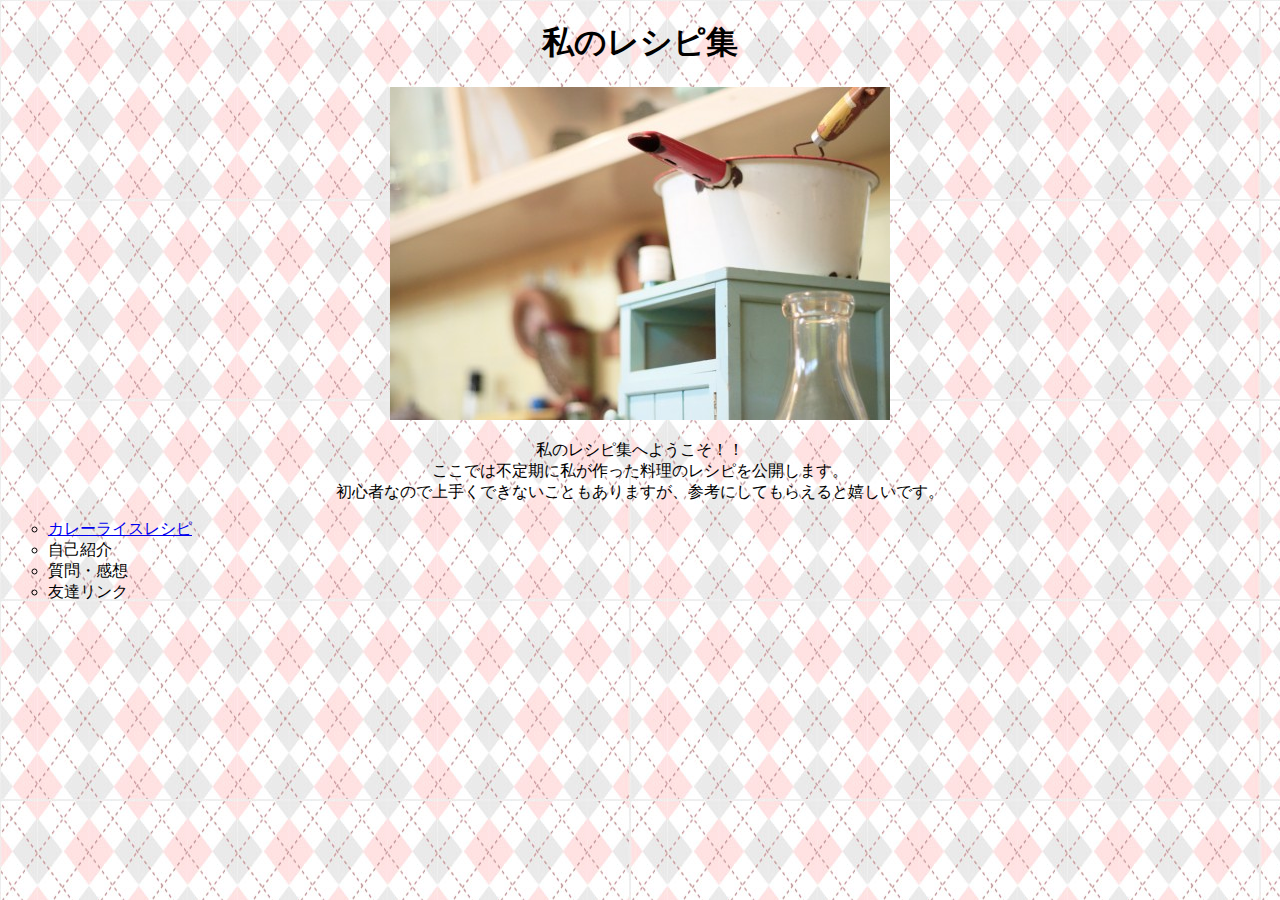
<file: index.html>
<!DOCTYPE html>
<html>

  <head>
    <meta charset="UTF-8">
    <title>私のレシピ集</title>
    <link rel="stylesheet" href="css/recipe.css">
  </head>

  <body>

    <div class="topTitle">
      <h1>私のレシピ集</h1>
    </div>

    <div class="topImg"><img src="images/kitchen.jpg"></div>

    <p class="center">私のレシピ集へようこそ！！<br>
      ここでは不定期に私が作った料理のレシピを公開します。<br>
      初心者なので上手くできないこともありますが、参考にしてもらえると嬉しいです。<br>
    </p>

    <ul>
      <li><a href="curry.html">カレーライスレシピ</a></li>
      <li>自己紹介</li>
      <li>質問・感想</li>
      <li>友達リンク</li>
    </ul>

  </body>

</html>
</file>
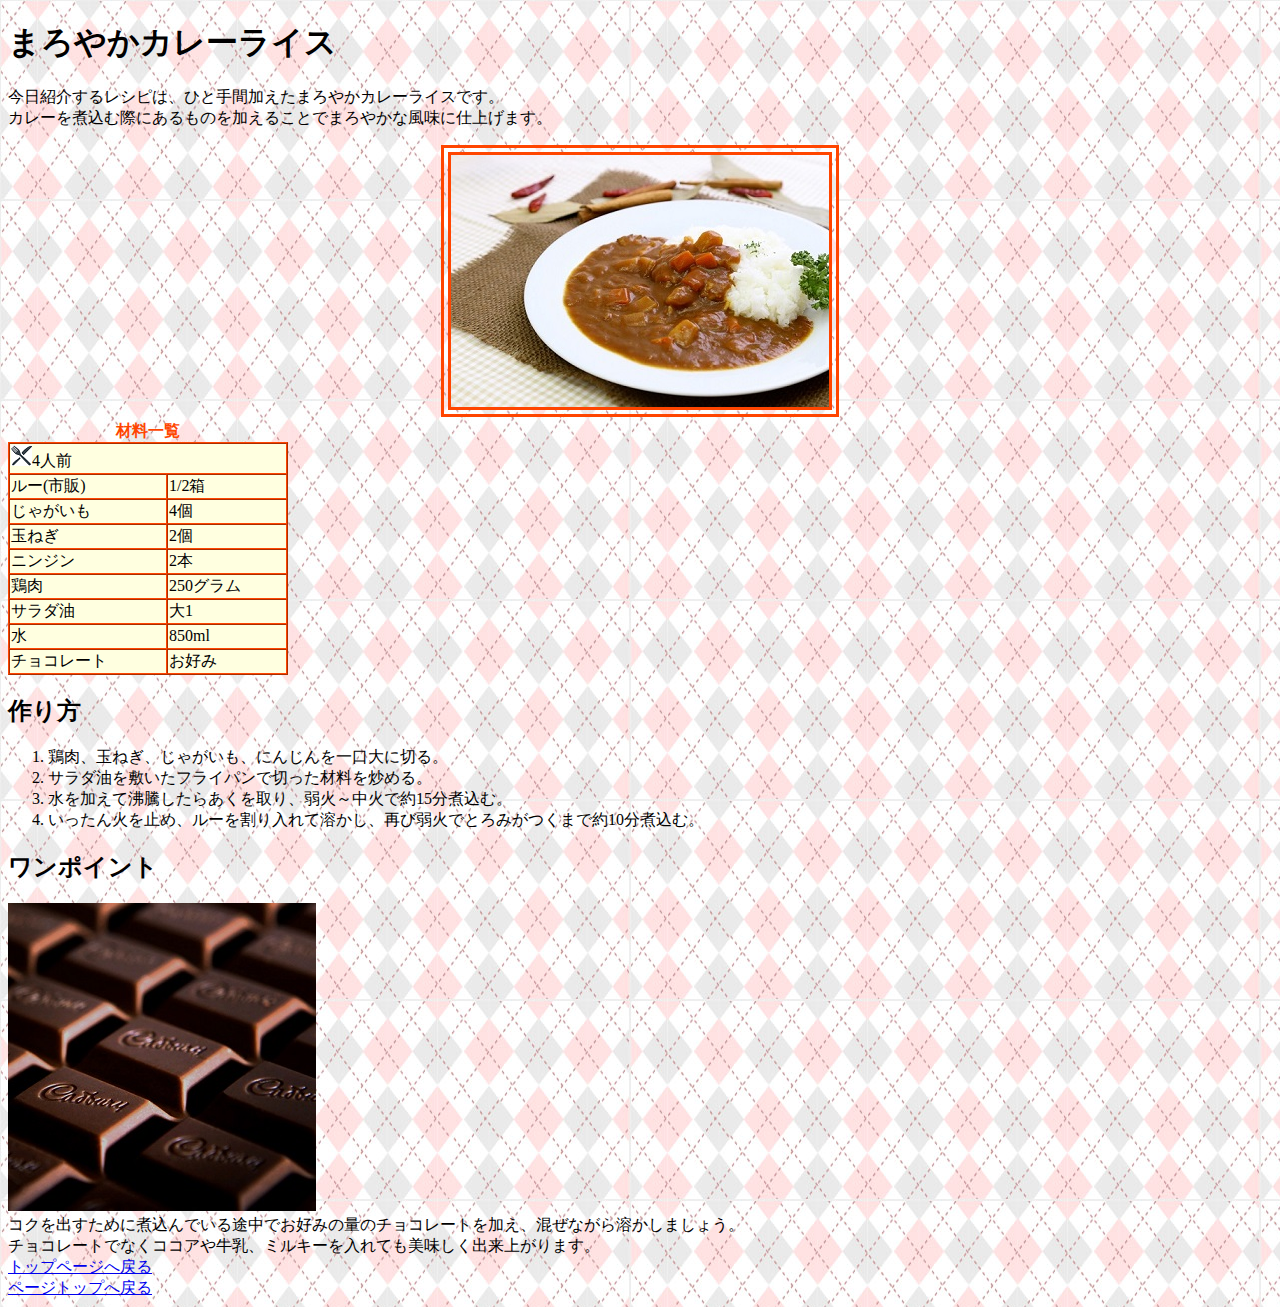
<file: curry.html>
<!DOCTYPE html>
<html>

  <head>
    <meta charset="UTF-8">
    <title>レシピ- まろやかカレーライス</title>
    <link rel="stylesheet" href="css/recipe.css">
  </head>

  <body>
    <a id="pagetop"></a>
    <h1>まろやかカレーライス</h1>
    <p>今日紹介するレシピは、ひと手間加えたまろやかカレーライスです。
      <br>カレーを煮込む際にあるものを加えることでまろやかな風味に仕上げます。
    </p>

    <div class="curry">
      <img src="images/curry.jpg">
    </div>

    <table border="1" cellspacing="0" class="rec">
      <caption>
        <span>材料一覧</span>
      </caption>
      <tr>
        <td colspan="2">
          <img src="images/forkknife.png">4人前
        </td>
      </tr>
      <tr>
        <td>ルー(市販)</td>
        <td>1/2箱</td>
      </tr>
      <tr>
        <td>じゃがいも</td>
        <td>4個</td>
      </tr>
      <tr>
        <td>玉ねぎ</td>
        <td>2個</td>
      </tr>
      <tr>
        <td>ニンジン</td>
        <td>2本</td>
      </tr>
      <tr>
        <td>鶏肉</td>
        <td>250グラム</td>
      </tr>
      <tr>
        <td>サラダ油</td>
        <td>大1</td>
      </tr>
      <tr>
        <td>水</td>
        <td>850ml</td>
      </tr>
      <tr>
        <td>チョコレート</td>
        <td>お好み</td>
      </tr>
    </table>

    <h2>作り方</h2>

    <ol>
      <li>鶏肉、玉ねぎ、じゃがいも、にんじんを一口大に切る。</li>
      <li>サラダ油を敷いたフライパンで切った材料を炒める。</li>
      <li>水を加えて沸騰したらあくを取り、弱火～中火で約15分煮込む。</li>
      <li>いったん火を止め、ルーを割り入れて溶かし、再び弱火でとろみがつくまで約10分煮込む。</li>
    </ol>
    <h2>ワンポイント</h2>
    <img src="images/chocolate.jpg">
    <br>コクを出すために煮込んでいる途中でお好みの量のチョコレートを加え、混ぜながら溶かしましょう。
    <br>チョコレートでなくココアや牛乳、ミルキーを入れても美味しく出来上がります。
    <br>
    <a href="index.html">トップページへ戻る</a>
    <br>
    <a href="#pagetop">ページトップへ戻る</a>
    
  </body>

</html>
</file>
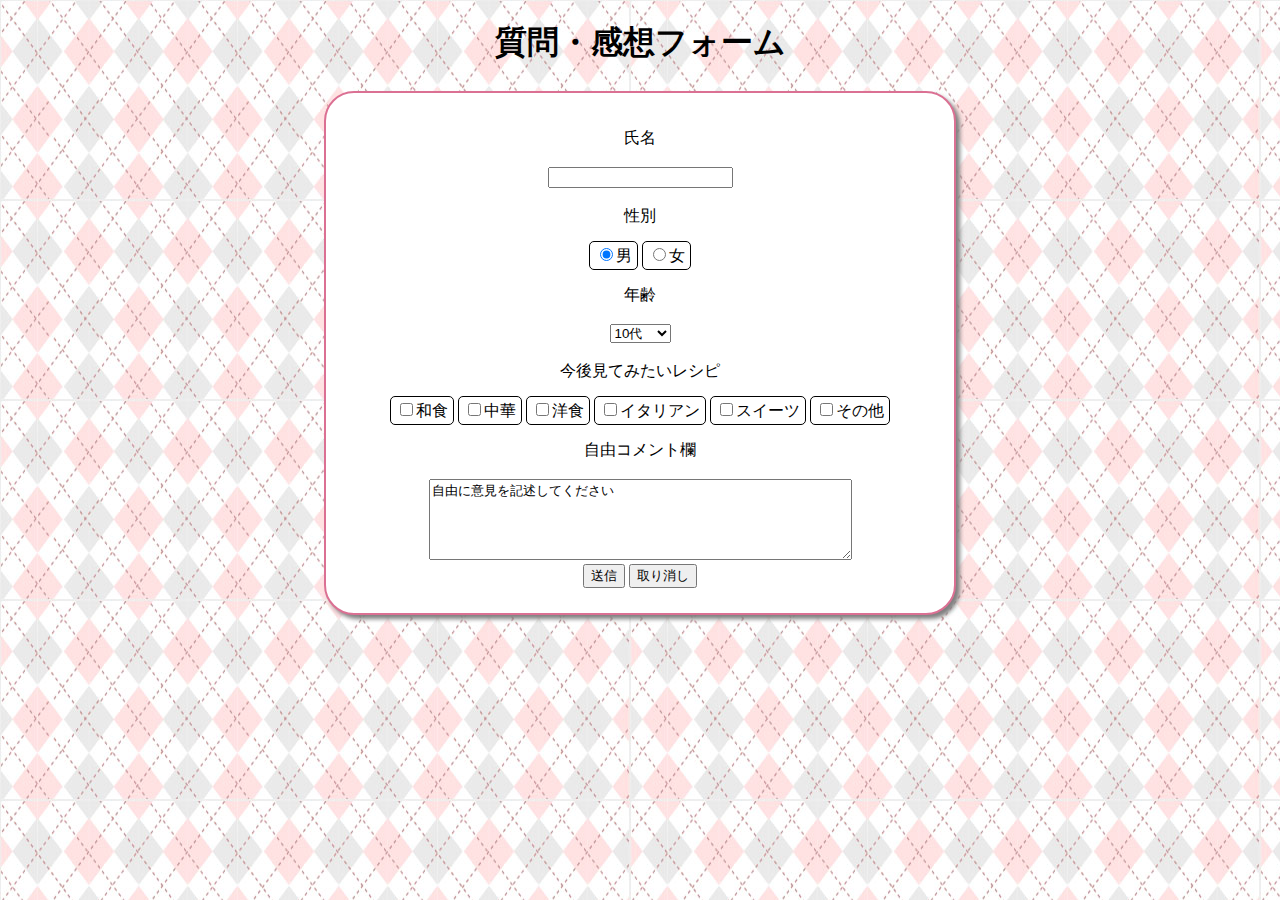
<file: form.html>
<!DOCTYPE html>
<html>

    <head>
        <meta charset="UTF-8">
        <title>質問・感想フォーム</title>
        <link rel="stylesheet" href="css/setting.css">
    </head>

    <body>
        <h1>質問・感想フォーム</h1>

        <div class="formmain">
            <div class="cnt">
                <label for="name">氏名</label>
                <br><br>
                <input type="text" id="name" name="name" required>
            </div><br>

            <div class="cnt">
                <label for="sec">性別</label>
                <br><br>
                <div class="btn">
                    <label><input type="radio" id="sec" name="sec" value="male" checked>男</label>
                    <label><input type="radio" name="sec" value="female">女</label>
                </div>
            </div><br>

            <div class="cnt">
                <label>年齢</label>
                <br><br>
                <select id="age" name="age">
                    <option value="10" selected >10代</option>
                    <option value="20">20代</option>
                    <option value="30">30代</option>
                    <option value="40">40代</option>
                    <option value="50">50代</option>
                    <option value="other">その他</option>
                </select>
            </div><br>

            <div class="cnt">
                <label for="recipe">今後見てみたいレシピ</label>
                <br><br>
                <div class="btn">
                    <label><input type="checkbox" name="recipe" value="japanfood">和食</label>
                    <label><input type="checkbox" name="recipe" value="chinafood">中華</label>
                    <label><input type="checkbox" name="recipe" value="westernfood">洋食</label>
                    <label><input type="checkbox" name="recipe" value="italianfood">イタリアン</label>
                    <label><input type="checkbox" name="recipe" value="sweets">スイーツ</label>
                    <label><input type="checkbox" name="recipe" value="others">その他</label>
                </div>
            </div><br>

            <div class="cnt">
                <label for="free">自由コメント欄</label>
                <br><br>
                <textarea id="free" name="free" rows="5" cols="50">自由に意見を記述してください</textarea>
            </div>

            <div class="cnt">
                <button type="submit">送信</button>
                <button type="reset">取り消し</button>
            </div>
        </div>
    </body>

</html>
</file>
<file: css/recipe.css>
body{
  background:url(../images/bg_Argyle.jpg);
}

.topTitle h1{
  text-align: center;
}

.topImg{
  text-align: center;
}

.center {
  text-align:center;
}

ul{
  list-style-type: circle;
}

.curry{
  
  text-align: center;
}

.curry img{
  border: 10px double #ff4500;
}

.rec caption{
  color: #ff4500;
  font-weight: bolder;
}

.rec td{
  background-color: #ffffe0;
}

.rec{
  width: 280px;
  border-color: #ff4500;
}
</file>
<file: css/setting.css>
body{
    background:url(../images/bg_Argyle.jpg);
}

h1{
    text-align: center;
}

.formmain{
    border: 2px solid palevioletred;
    border-radius: 30px;
    padding: 35px 0% 25px;
    margin: 2% 25%;
/*    margin-left: 25%;
    margin-right: 25%;*/
    background-color: white;
    box-shadow: 4px 4px 4px gray;
}

.cnt{
    text-align: center;
}

.btn label{
    border: 1px solid;
    border-radius: 5px;
    padding: 5px;
}
</file>
